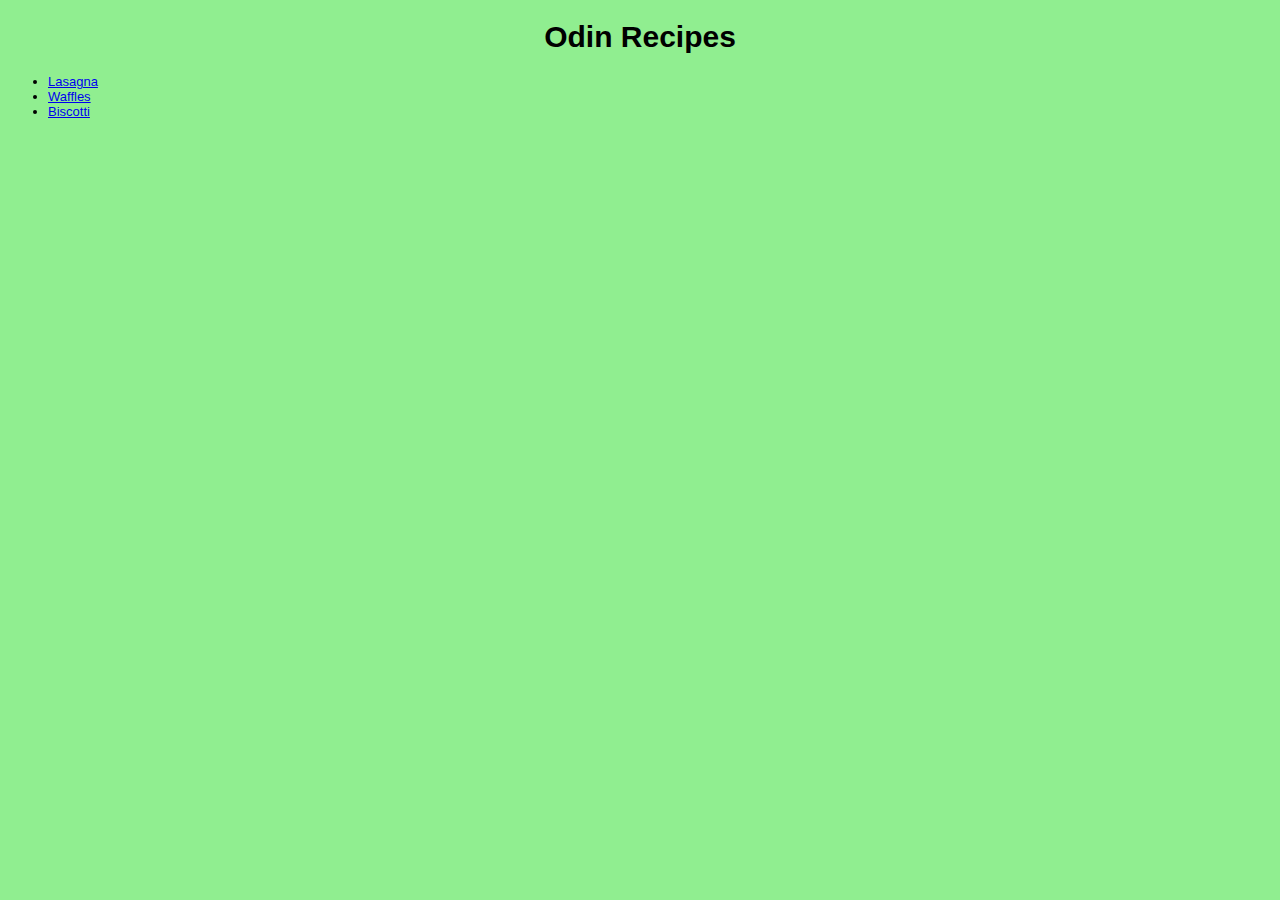
<file: index.html>
<!DOCTYPE html>

<html>
  <head>
    <title>Odin Recipes</title>
    <meta charset="UTF-8">
    <link rel="stylesheet" href="style.css">
  </head>
  <body>
    <h1>Odin Recipes</h1>
    <ul>
      <li><a href="recipes/lasagna.html">Lasagna</a></li>
      <li><a href="recipes/waffles.html">Waffles</a></li>
      <li><a href="recipes/biscotti.html">Biscotti</a></li>
    </ul>
  </body>
</html>
</file>
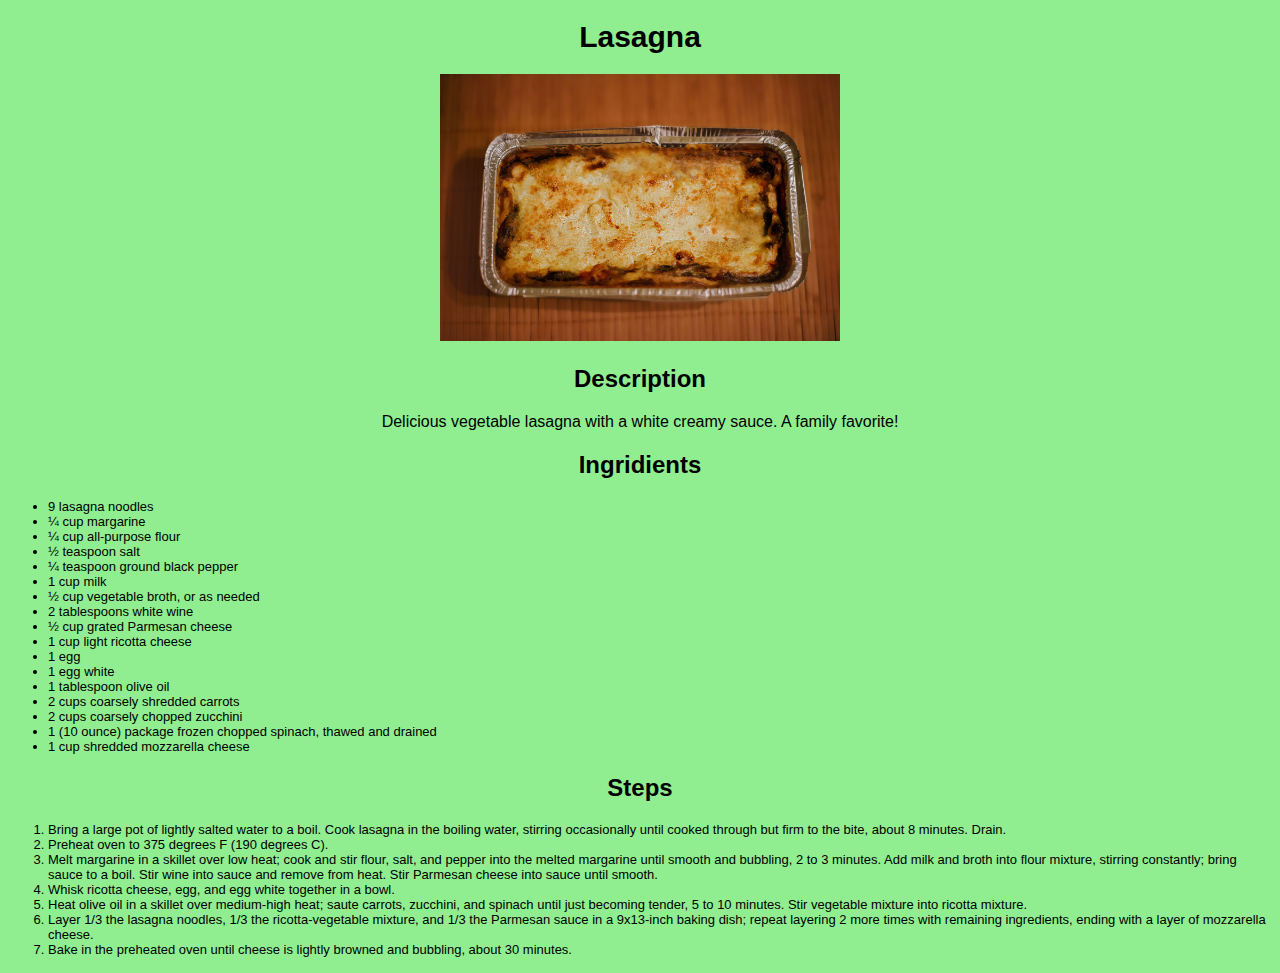
<file: recipes/lasagna.html>
<!DOCTYPE html>

<html>
  <head>
    <title>Lasagna</title>
    <meta charset="UTF-8">
    <link rel="stylesheet" href="../style.css">
  </head>
  <body>
    <h1>Lasagna</h1>
    <img src="../img/lasagna.jpg" alt="A cooked delicious lasagna">
    <h2>Description</h2>
    <p>Delicious vegetable lasagna with a white creamy sauce. A family favorite!</p>
    <h2>Ingridients</h2>
    <ul>
      <li>9 lasagna noodles</li>
      <li>¼ cup margarine</li>
      <li>¼ cup all-purpose flour</li>
      <li>½ teaspoon salt</li>
      <li>¼ teaspoon ground black pepper</li>
      <li>1 cup milk</li>
      <li>½ cup vegetable broth, or as needed</li>
      <li>2 tablespoons white wine</li>
      <li>½ cup grated Parmesan cheese</li>
      <li>1 cup light ricotta cheese</li>
      <li>1 egg</li>
      <li>1 egg white</li>
      <li>1 tablespoon olive oil</li>
      <li>2 cups coarsely shredded carrots</li>
      <li>2 cups coarsely chopped zucchini</li>
      <li>1 (10 ounce) package frozen chopped spinach, thawed and drained</li>
      <li>1 cup shredded mozzarella cheese</li>
    </ul>
    <h2>Steps</h2>
    <ol>
      <li>Bring a large pot of lightly salted water to a boil.
          Cook lasagna in the boiling water,
          stirring occasionally until cooked through but firm to the bite,
          about 8 minutes. Drain.</li>
      <li>Preheat oven to 375 degrees F (190 degrees C).</li>
      <li>Melt margarine in a skillet over low heat;
          cook and stir flour, salt, and pepper
          into the melted margarine until smooth and bubbling, 2 to 3 minutes.
          Add milk and broth into flour mixture, stirring constantly;
          bring sauce to a boil. Stir wine into sauce and remove from heat.
          Stir Parmesan cheese into sauce until smooth.</li>
      <li>Whisk ricotta cheese, egg, and egg white together in a bowl.</li>
      <li>Heat olive oil in a skillet over medium-high heat;
          saute carrots, zucchini, and spinach until just becoming tender, 5 to 10 minutes.
          Stir vegetable mixture into ricotta mixture.</li>
      <li>Layer 1/3 the lasagna noodles, 1/3 the ricotta-vegetable mixture,
          and 1/3 the Parmesan sauce in a 9x13-inch baking dish;
          repeat layering 2 more times with remaining ingredients,
          ending with a layer of mozzarella cheese.</li>
      <li>Bake in the preheated oven until cheese is lightly browned and bubbling,
          about 30 minutes.</li>
    </ol>
  </body>
</html>
</file>
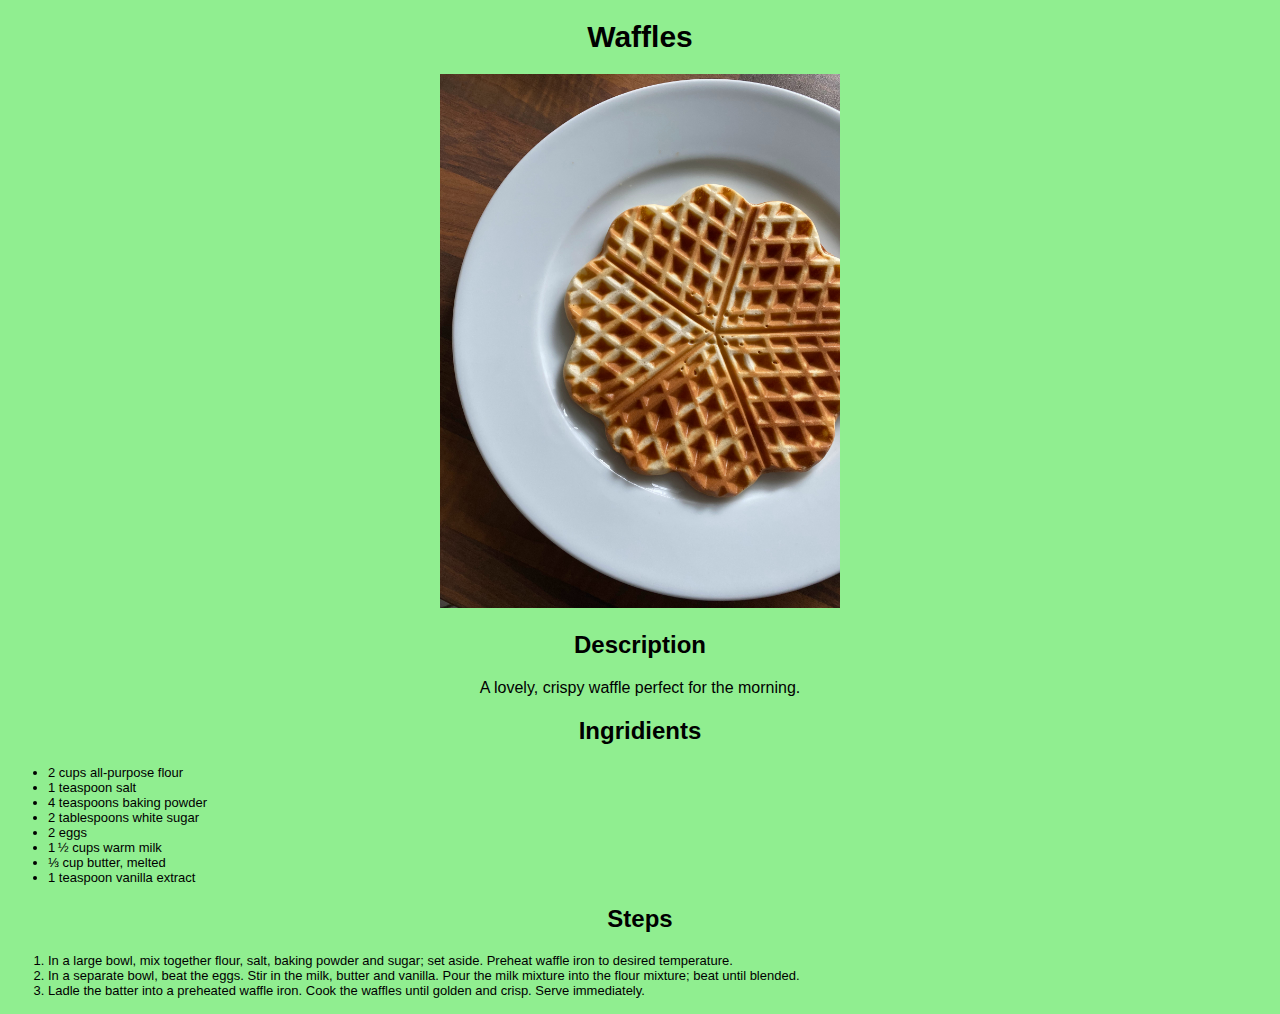
<file: recipes/waffles.html>
<!DOCTYPE html>

<html>
  <head>
    <title>Waffles</title>
    <meta charset="UTF-8">
    <link rel="stylesheet" href="../style.css">
  </head>
  <body>
    <h1>Waffles</h1>
    <img src="../img/waffles.jpg" alt="Delicious waffles">
    <h2>Description</h2>
    <p>A lovely, crispy waffle perfect for the morning.</p>
    <h2>Ingridients</h2>
    <ul>
      <li>2 cups all-purpose flour</li>
      <li>1 teaspoon salt</li>
      <li>4 teaspoons baking powder</li>
      <li>2 tablespoons white sugar</li>
      <li>2 eggs</li>
      <li>1 ½ cups warm milk</li>
      <li>⅓ cup butter, melted</li>
      <li>1 teaspoon vanilla extract</li>
    </ul>
    <h2>Steps</h2>
    <ol>
      <li>In a large bowl, mix together flour, salt, baking powder and sugar; set aside.
          Preheat waffle iron to desired temperature.</li>
      <li>In a separate bowl, beat the eggs. Stir in the milk, butter and vanilla.
          Pour the milk mixture into the flour mixture; beat until blended.</li>
      <li>Ladle the batter into a preheated waffle iron.
          Cook the waffles until golden and crisp. Serve immediately.</li>
    </ol>
  </body>
</html>
</file>
<file: style.css>
* {
  text-align: center;
  background-color: lightgreen;
  font-family: Verdana, sans-serif;
}

li {
  text-align: left;
  font-size: 13px;
}

h1 {
  font-size: 30px;
}

img {
  height: auto;
  width: 400px;
}
</file>
